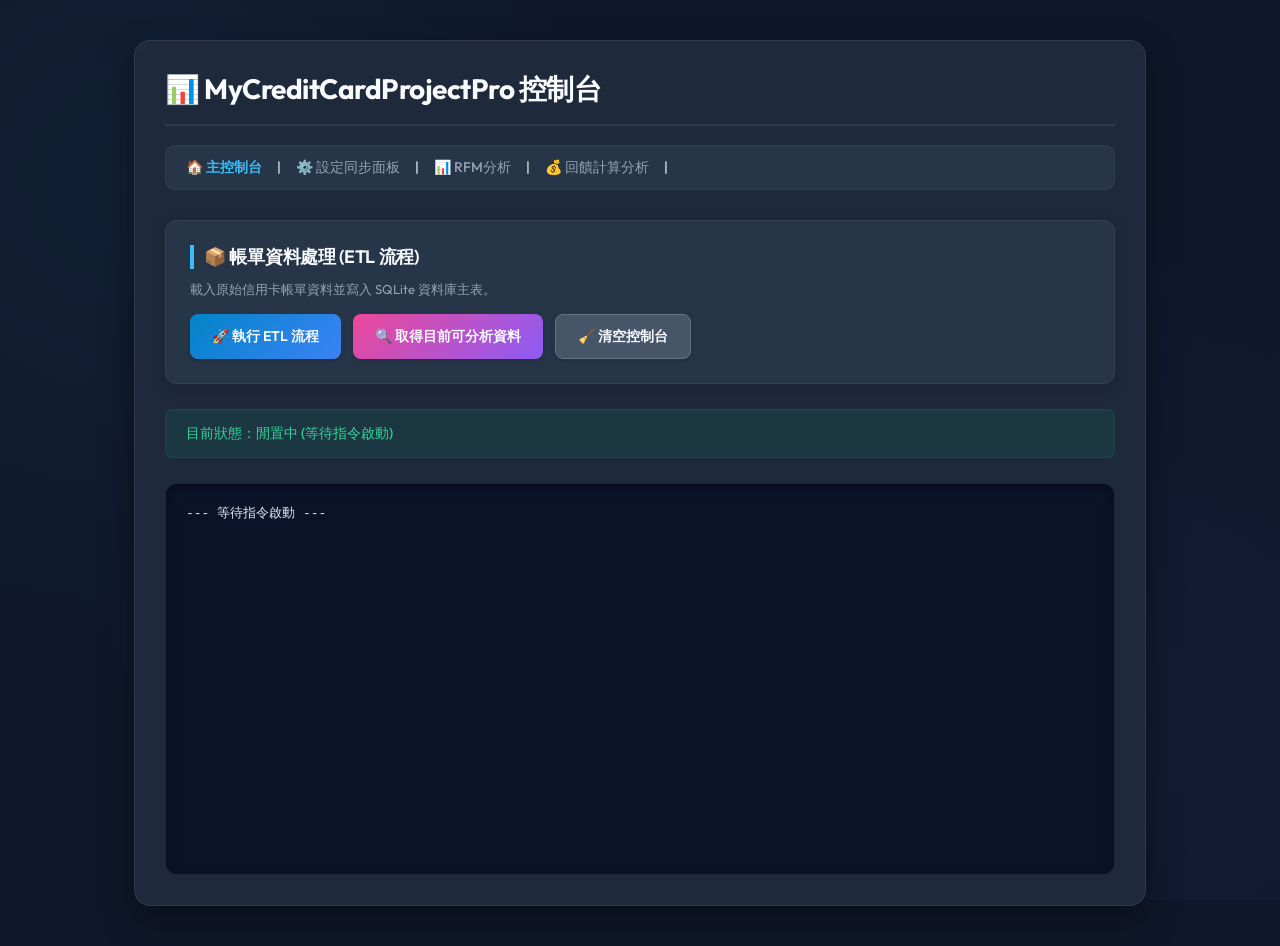
<file: web/index.html>
<!DOCTYPE html>
<html lang="zh-TW">

<head>
    <meta charset="UTF-8">
    <meta name="viewport" content="width=device-width, initial-scale=1.0">
    <title>MyCreditCardProjectPro 控制台 - 主頁</title>
    <!-- 引入高品質字型 Outfit -->
    <link href="https://fonts.googleapis.com/css2?family=Outfit:wght@300;400;500;600;700&display=swap" rel="stylesheet">
    <!-- 引入通用外部樣式表 -->
    <link rel="stylesheet" href="styles.css">
</head>

<body>
    <div class="container">
        <h1>📊 MyCreditCardProjectPro 控制台</h1>

        <!-- 簡單的導覽超連結 -->
        <div class="nav-bar">
            <span class="active">🏠 主控制台</span> |
            <a href="sync_config.html">⚙️ 設定同步面板</a> |
            <a href="rfm_service.html">📊 RFM分析</a>|
            <a href="reward_service.html">💰 回饋計算分析</a>|
        </div>

        <!-- 區塊一：帳單資料載入與處理 (ETL) -->
        <div class="section-box">
            <div class="section-title">📦 帳單資料處理 (ETL 流程)</div>
            <p style="margin: 0 0 15px 0; font-size: 13px; color: var(--text-secondary);">載入原始信用卡帳單資料並寫入 SQLite 資料庫主表。
            </p>
            <div class="button-group">
                <button id="btnEtl" class="btn-primary" onclick="runTask('etl')">🚀 執行 ETL 流程</button>
                <button id="btnFetch" class="btn-primary" style="background: linear-gradient(135deg, #ec4899, #8b5cf6);"
                    onclick="fetchAnalyzableData()">🔍 取得目前可分析資料</button>
                <button id="btnClear" class="btn-secondary" onclick="clearConsole()">🧹 清空控制台</button>
            </div>
        </div>
        <!-- 互動狀態引導 -->
        <div id="status" class="status-box">目前狀態：閒置中 (等待指令啟動)</div>

        <!-- 即時日誌控制台 -->
        <div id="console" class="console">--- 等待指令啟動 ---</div>
    </div>

    <script>
        let eventSource = null;
        let isFirstAnalyzableFetch = true;

        function appendLog(message) {
            const consoleDiv = document.getElementById('console');
            const span = document.createElement('span');

            // 關鍵字上色
            if (message.includes('INFO')) span.className = 'log-info';
            else if (message.includes('WARNING')) span.className = 'log-warning';
            else if (message.includes('ERROR')) span.className = 'log-error';

            if (message.includes('✅') || message.includes('🎉') || message.includes('成功') || message.includes('完畢')) {
                span.className = 'log-success';
            }

            span.textContent = message + '\n';
            consoleDiv.appendChild(span);

            // 自動捲動
            consoleDiv.scrollTop = consoleDiv.scrollHeight;
        }

        function clearConsole() {
            document.getElementById('console').innerHTML = '--- 控制台已清空 ---';
        }

        function toggleAll(name, checked) {
            const checkboxes = document.querySelectorAll(`input[name="${name}"]`);
            checkboxes.forEach(cb => cb.checked = checked);
        }

        function fetchAnalyzableData() {
            const btnFetch = document.getElementById('btnFetch');

            // 首次點擊：自動觸發所有設定同步 (config_all)
            if (isFirstAnalyzableFetch) {
                btnFetch.disabled = true;
                btnFetch.textContent = '⚙️ 正在同步設定檔...';
                appendLog(`\n[${new Date().toLocaleTimeString()}] >>>>> 首次讀取，自動啟動設定同步流程 <<<<<`);

                const allButtons = document.querySelectorAll('button');
                const statusDiv = document.getElementById('status');

                // 鎖定所有按鈕
                allButtons.forEach(btn => btn.disabled = true);
                statusDiv.textContent = `目前狀態：首次讀取，正在執行 [所有設定同步] 中...`;
                statusDiv.className = "status-box status-busy";

                if (eventSource) {
                    eventSource.close();
                }

                eventSource = new EventSource('/api/run/config_all');

                eventSource.onmessage = function (event) {
                    appendLog(event.data);
                };

                eventSource.onerror = function (err) {
                    console.log("SSE Stream ended.");
                    eventSource.close();
                    eventSource = null;

                    isFirstAnalyzableFetch = false; // 標記為已同步

                    // 解鎖所有按鈕
                    allButtons.forEach(btn => btn.disabled = false);
                    statusDiv.textContent = `目前狀態：設定同步完成 (閒置中)`;
                    statusDiv.className = "status-box";
                    appendLog(`[${new Date().toLocaleTimeString()}] <<<<< 設定同步完成，開始取得可分析資料 <<<<<`);

                    // 連動呼叫真正讀取資料
                    fetchAnalyzableData();
                };
                return;
            }

            // 正常加載可分析資料 API 流程
            btnFetch.disabled = true;
            btnFetch.textContent = '🔍 正在取得可分析資料...';

            appendLog(`\n[${new Date().toLocaleTimeString()}] >>>>> 啟動讀取可分析資料 API <<<<<`);

            fetch('/api/analyzable-data')
                .then(res => res.json())
                .then(data => {
                    if (data.error) {
                        appendLog(`❌ 取得資料失敗: ${data.error}`);
                        alert(`取得資料失敗: ${data.error}`);
                        btnFetch.disabled = false;
                        btnFetch.textContent = '🔍 取得目前可分析資料';
                        return;
                    }

                    // 1. 渲染銀行名稱
                    const bankList = document.getElementById('bankList');
                    bankList.innerHTML = '';
                    if (data.banks && data.banks.length > 0) {
                        data.banks.forEach(bank => {
                            const label = document.createElement('label');
                            label.className = 'checkbox-label';
                            label.innerHTML = `<input type="checkbox" name="bank" value="${bank.id}" checked> ${bank.name}`;
                            bankList.appendChild(label);
                        });
                    } else {
                        bankList.innerHTML = '<span style="color: #64748b; font-size: 13px; padding: 6px;">無銀行資料</span>';
                    }

                    // 2. 渲染卡片名稱
                    const cardList = document.getElementById('cardList');
                    cardList.innerHTML = '';
                    if (data.cards && data.cards.length > 0) {
                        data.cards.forEach(card => {
                            const label = document.createElement('label');
                            label.className = 'checkbox-label';
                            label.innerHTML = `<input type="checkbox" name="card" value="${card}" checked> ${card}`;
                            cardList.appendChild(label);
                        });
                    } else {
                        cardList.innerHTML = '<span style="color: #64748b; font-size: 13px; padding: 6px;">無卡片資料</span>';
                    }

                    // 3. 渲染第三方支付
                    const paymentList = document.getElementById('paymentList');
                    paymentList.innerHTML = '';
                    if (data.payment_processes && data.payment_processes.length > 0) {
                        data.payment_processes.forEach(pay => {
                            const label = document.createElement('label');
                            label.className = 'checkbox-label';
                            label.innerHTML = `<input type="checkbox" name="payment" value="${pay}" checked> ${pay}`;
                            paymentList.appendChild(label);
                        });
                    } else {
                        paymentList.innerHTML = '<span style="color: #64748b; font-size: 13px; padding: 6px;">無支付管道資料</span>';
                    }

                    // 4. 渲染地點代碼選單
                    const locationSelect = document.getElementById('locationSelect');
                    locationSelect.innerHTML = '<option value="">全部地區</option>';
                    if (data.locations && data.locations.length > 0) {
                        data.locations.forEach(loc => {
                            const opt = document.createElement('option');
                            opt.value = loc;
                            opt.textContent = loc;
                            locationSelect.appendChild(opt);
                        });
                    }

                    // 顯示篩選區域
                    document.getElementById('filterSection').style.display = 'block';

                    // 啟用回饋與匯出按鈕
                    document.getElementById('btnRewards').disabled = false;
                    document.getElementById('btnExport').disabled = false;

                    btnFetch.disabled = false;
                    btnFetch.textContent = '🔄 重新取得可分析資料';
                    appendLog('✅ 成功取得可分析的銀行、卡片、第三方支付及地點清單，已啟用分析、回饋與篩選匯出按鈕。');
                })
                .catch(err => {
                    console.error(err);
                    appendLog(`❌ 連線失敗，無法取得可分析資料`);
                    alert('連線失敗，請確認 API 伺服器是否正常運行。');
                    btnFetch.disabled = false;
                    btnFetch.textContent = '🔍 取得目前可分析資料';
                });
        }

        function handleTimePresetClick(clickedCb) {
            const presets = document.querySelectorAll('input[name="timePreset"]');
            const startDateInput = document.getElementById('startDate');
            const endDateInput = document.getElementById('endDate');

            if (clickedCb.checked) {
                // 取消勾選其他時間 preset
                presets.forEach(cb => {
                    if (cb !== clickedCb) cb.checked = false;
                });
                // 禁用自訂日期輸入
                startDateInput.disabled = true;
                endDateInput.disabled = true;
                startDateInput.value = '';
                endDateInput.value = '';
            } else {
                // 啟用自訂日期輸入
                startDateInput.disabled = false;
                endDateInput.disabled = false;
            }
        }

        function runTask(type) {
            if (eventSource) {
                eventSource.close();
            }

            const allButtons = document.querySelectorAll('button');
            const statusDiv = document.getElementById('status');

            // 鎖定所有按鈕防止重疊執行
            allButtons.forEach(btn => btn.disabled = true);

            // 變更狀態文字與視覺標記
            statusDiv.textContent = `目前狀態：正在執行 [${type.toUpperCase()}] 任務中...`;
            statusDiv.className = "status-box status-busy";

            appendLog(`\n[${new Date().toLocaleTimeString()}] >>>>> 啟動 ${type.toUpperCase()} 任務 <<<<<`);

            // 收集核取與輸入篩選條件
            const checkedBanks = Array.from(document.querySelectorAll('input[name="bank"]:checked')).map(cb => cb.value);
            const checkedCards = Array.from(document.querySelectorAll('input[name="card"]:checked')).map(cb => cb.value);
            const checkedPayments = Array.from(document.querySelectorAll('input[name="payment"]:checked')).map(cb => cb.value);

            const checkedPreset = document.querySelector('input[name="timePreset"]:checked');
            const timeWindow = checkedPreset ? checkedPreset.value : '';
            const startDate = document.getElementById('startDate').value;
            const endDate = document.getElementById('endDate').value;
            const location = document.getElementById('locationSelect').value;

            const params = new URLSearchParams();
            if (checkedBanks.length > 0) params.append('banks', checkedBanks.join(','));
            if (checkedCards.length > 0) params.append('cards', checkedCards.join(','));
            if (checkedPayments.length > 0) params.append('payments', checkedPayments.join(','));
            if (timeWindow) params.append('time_window', timeWindow);
            if (startDate) params.append('start_date', startDate);
            if (endDate) params.append('end_date', endDate);
            if (location) params.append('location', location);

            const paramsStr = params.toString();
            const url = `/api/run/${type}` + (paramsStr ? `?${paramsStr}` : '');

            eventSource = new EventSource(url);

            eventSource.onmessage = function (event) {
                appendLog(event.data);
            };

            eventSource.onerror = function (err) {
                console.log("SSE Stream ended.");
                eventSource.close();
                eventSource = null;

                // 解鎖所有按鈕
                allButtons.forEach(btn => btn.disabled = false);

                statusDiv.textContent = `目前狀態：[${type.toUpperCase()}] 任務執行結束 (閒置中)`;
                statusDiv.className = "status-box";
                appendLog(`[${new Date().toLocaleTimeString()}] <<<<< ${type.toUpperCase()} 任務完成 >>>>>\n`);
            };
        }
    </script>
</body>

</html>
</file>
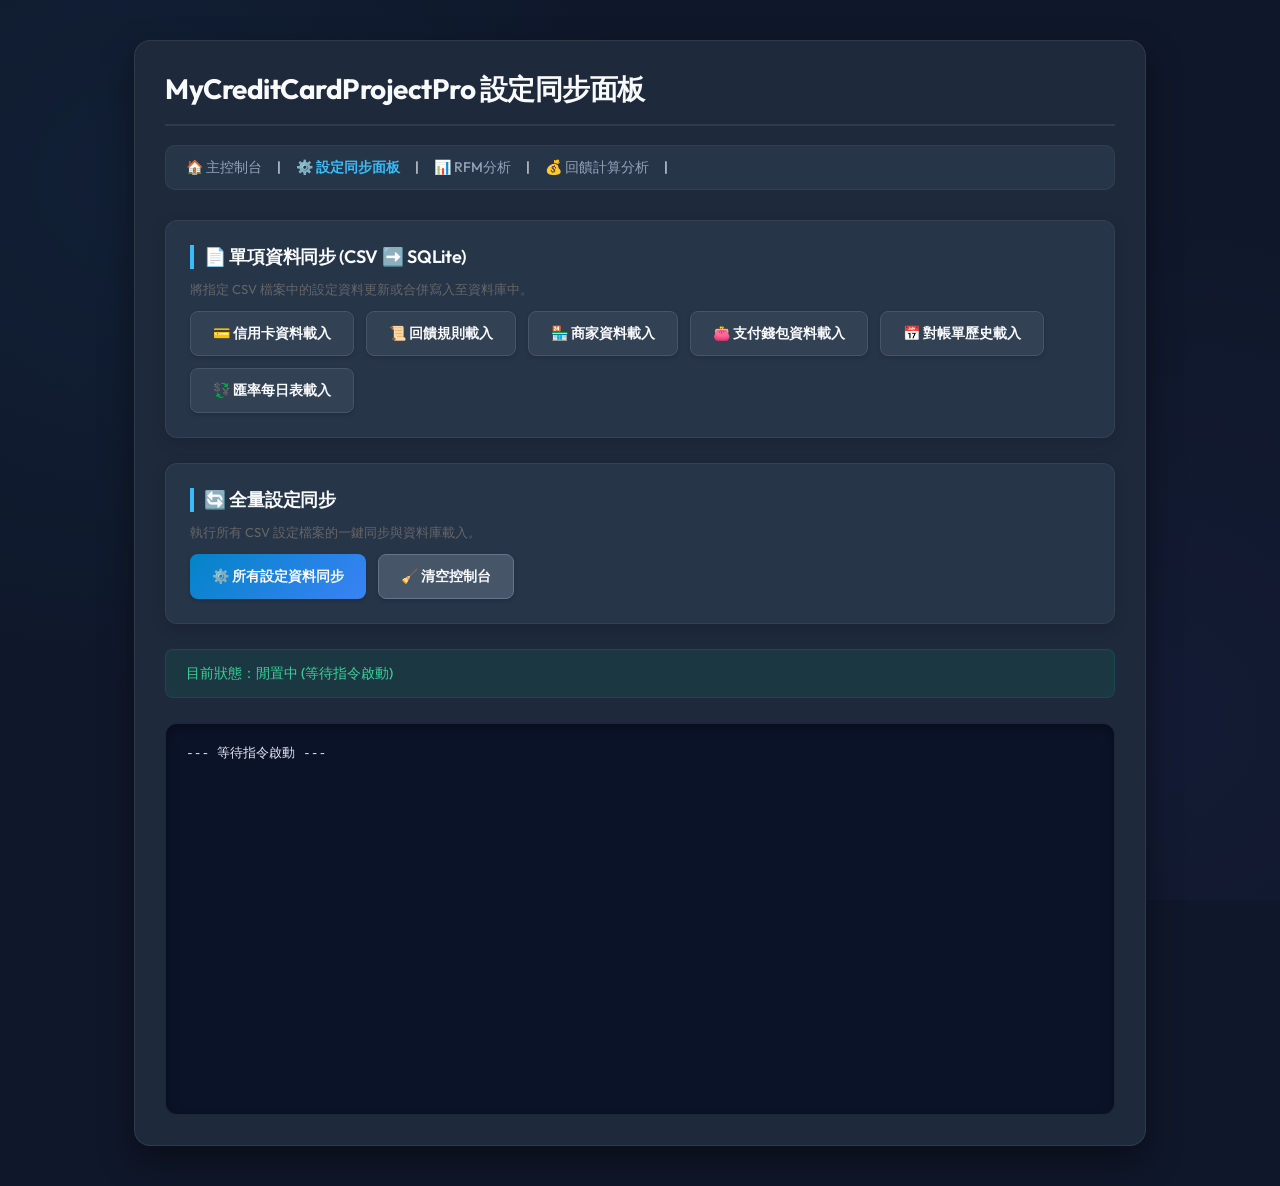
<file: web/sync_config.html>
<!DOCTYPE html>
<html lang="zh-TW">

<head>
    <meta charset="UTF-8">
    <meta name="viewport" content="width=device-width, initial-scale=1.0">
    <title>MyCreditCardProjectPro 控制台 - 設定同步</title>
    <!-- 引入高品質字型 Outfit -->
    <link href="https://fonts.googleapis.com/css2?family=Outfit:wght@300;400;500;600;700&display=swap" rel="stylesheet">
    <!-- 引入通用外部樣式表 -->
    <link rel="stylesheet" href="styles.css">
</head>

<body>
    <div class="container">
        <h1>MyCreditCardProjectPro 設定同步面板</h1>

        <!-- 導覽超連結 -->
        <div class="nav-bar">
            <a href="index.html">🏠 主控制台</a> |
            <span class="active">⚙️ 設定同步面板</span>|
            <a href="rfm_service.html">📊 RFM分析</a>|
            <a href="reward_service.html">💰 回饋計算分析</a>|
        </div>

        <!-- 區塊一：單項資料同步 -->
        <div class="section-box">
            <div class="section-title">📄 單項資料同步 (CSV ➡️ SQLite)</div>
            <p style="margin: 0 0 12px 0; font-size: 13px; color: #666;">將指定 CSV 檔案中的設定資料更新或合併寫入至資料庫中。</p>
            <div class="button-group">
                <button id="btnConfig_Card" onclick="runTask('config_card')">💳 信用卡資料載入</button>
                <button id="btnConfig_Reward" onclick="runTask('config_reward')">📜 回饋規則載入</button>
                <button id="btnConfig_Mer" onclick="runTask('config_mer')">🏪 商家資料載入</button>
                <button id="btnConfig_PayGate" onclick="runTask('config_paygate')">👛 支付錢包資料載入</button>
                <button id="btnConfig_BillingHistory" onclick="runTask('config_billing_history')">📅 對帳單歷史載入</button>
                <button id="btnConfig_FxTable" onclick="runTask('config_fx_table')">💱 匯率每日表載入</button>
            </div>
        </div>

        <!-- 區塊二：全量設定同步與操作 -->
        <div class="section-box">
            <div class="section-title">🔄 全量設定同步</div>
            <p style="margin: 0 0 12px 0; font-size: 13px; color: #666;">執行所有 CSV 設定檔案的一鍵同步與資料庫載入。</p>
            <div class="button-group">
                <button id="btnConfig_All" class="btn-primary" onclick="runTask('config_all')">⚙️ 所有設定資料同步</button>
                <button id="btnClear" class="btn-secondary" onclick="clearConsole()">🧹 清空控制台</button>
            </div>
        </div>

        <!-- 狀態引導欄 -->
        <div id="status" class="status-box">目前狀態：閒置中 (等待指令啟動)</div>

        <!-- 即時日誌控制台 -->
        <div id="console" class="console">--- 等待指令啟動 ---</div>
    </div>

    <script>
        let eventSource = null;

        function appendLog(message) {
            const consoleDiv = document.getElementById('console');
            const span = document.createElement('span');

            // 關鍵字著色
            if (message.includes('INFO')) span.className = 'log-info';
            else if (message.includes('WARNING')) span.className = 'log-warning';
            else if (message.includes('ERROR')) span.className = 'log-error';

            if (message.includes('✅') || message.includes('🎉') || message.includes('成功') || message.includes('完畢')) {
                span.className = 'log-success';
            }

            span.textContent = message + '\n';
            consoleDiv.appendChild(span);

            // 自動滾動到底部
            consoleDiv.scrollTop = consoleDiv.scrollHeight;
        }

        function clearConsole() {
            document.getElementById('console').innerHTML = '--- 控制台已清空 ---\n';
        }

        function runTask(type) {
            if (eventSource) {
                eventSource.close();
            }

            const allButtons = document.querySelectorAll('button');
            const statusDiv = document.getElementById('status');

            // 鎖定所有按鈕防止重複觸發與衝突
            allButtons.forEach(btn => btn.disabled = true);

            // 更新狀態顯示
            statusDiv.textContent = `目前狀態：正在執行 [${type.toUpperCase()}] 設定同步...`;
            statusDiv.className = "status-box status-busy";

            appendLog(`\n[${new Date().toLocaleTimeString()}] >>>>> 啟動 ${type.toUpperCase()} 設定同步 <<<<<`);

            const url = `/api/run/${type}`;
            eventSource = new EventSource(url);

            eventSource.onmessage = function (event) {
                appendLog(event.data);
            };

            eventSource.onerror = function (err) {
                console.log("SSE Stream ended.");
                eventSource.close();
                eventSource = null;

                // 解鎖所有按鈕
                allButtons.forEach(btn => btn.disabled = false);

                statusDiv.textContent = `目前狀態：[${type.toUpperCase()}] 設定同步結束 (閒置中)`;
                statusDiv.className = "status-box";
                appendLog(`[${new Date().toLocaleTimeString()}] <<<<< ${type.toUpperCase()} 設定同步完成 >>>>>\n`);
            };
        }
    </script>
</body>

</html>
</file>
<file: web/styles.css>
:root {
    --bg-color: #0f172a;
    --container-bg: #1e293b;
    --card-bg: #273549;
    --card-bg-inner: #1f293d;
    --text-primary: #f8fafc;
    --text-secondary: #94a3b8;
    --border-color: #38bdf820;
    --primary-accent: linear-gradient(135deg, #0284c7, #3b82f6);
    --primary-accent-hover: linear-gradient(135deg, #0369a1, #2563eb);
    --secondary-accent: linear-gradient(135deg, #10b981, #059669);
    --btn-bg: #334155;
    --btn-border: #475569;
    --console-bg: #0b1329;
    --font-family: 'Outfit', 'Inter', -apple-system, BlinkMacSystemFont, "Segoe UI", Roboto, sans-serif;
}

body {
    font-family: var(--font-family);
    background-color: var(--bg-color);
    margin: 0;
    padding: 40px 20px;
    color: var(--text-primary);
    background-image: radial-gradient(circle at 10% 20%, rgba(56, 189, 248, 0.05) 0%, transparent 40%),
        radial-gradient(circle at 90% 80%, rgba(99, 102, 241, 0.05) 0%, transparent 40%);
    background-attachment: fixed;
}

.container {
    max-width: 950px;
    margin: 0 auto;
    background: var(--container-bg);
    padding: 30px;
    border: 1px solid rgba(255, 255, 255, 0.08);
    border-radius: 16px;
    box-shadow: 0 15px 35px rgba(0, 0, 0, 0.4);
    backdrop-filter: blur(10px);
}

h1 {
    color: var(--text-primary);
    font-size: 28px;
    font-weight: 700;
    border-bottom: 2px solid rgba(255, 255, 255, 0.08);
    padding-bottom: 15px;
    margin-top: 0;
    letter-spacing: -0.5px;
    display: flex;
    align-items: center;
    gap: 10px;
}

.nav-bar {
    background-color: var(--card-bg);
    padding: 12px 20px;
    border: 1px solid rgba(255, 255, 255, 0.05);
    border-radius: 10px;
    margin-bottom: 30px;
    font-size: 14px;
    display: flex;
    gap: 15px;
    align-items: center;
}

.nav-bar a {
    text-decoration: none;
    color: var(--text-secondary);
    font-weight: 500;
    transition: color 0.2s, transform 0.2s;
    display: flex;
    align-items: center;
    gap: 6px;
}

.nav-bar a:hover {
    color: #38bdf8;
    transform: translateY(-1px);
}

.nav-bar span.active {
    font-weight: 600;
    color: #38bdf8;
    display: flex;
    align-items: center;
    gap: 6px;
}

/* 功能區塊排版 */
.section-box {
    border: 1px solid rgba(255, 255, 255, 0.06);
    padding: 24px;
    border-radius: 12px;
    margin-bottom: 25px;
    background-color: var(--card-bg);
    box-shadow: 0 4px 15px rgba(0, 0, 0, 0.15);
    transition: transform 0.2s, box-shadow 0.2s;
}

.section-box:hover {
    transform: translateY(-2px);
    box-shadow: 0 8px 25px rgba(0, 0, 0, 0.2);
}

.section-title {
    font-size: 18px;
    font-weight: 600;
    margin-bottom: 12px;
    color: var(--text-primary);
    border-left: 4px solid #38bdf8;
    padding-left: 10px;
    letter-spacing: -0.3px;
}

.button-group {
    display: flex;
    flex-wrap: wrap;
    gap: 12px;
}

button {
    padding: 12px 22px;
    font-family: var(--font-family);
    font-size: 14px;
    font-weight: 600;
    border: 1px solid var(--btn-border);
    border-radius: 8px;
    background-color: var(--btn-bg);
    cursor: pointer;
    color: var(--text-primary);
    transition: all 0.2s cubic-bezier(0.4, 0, 0.2, 1);
    display: inline-flex;
    align-items: center;
    justify-content: center;
    gap: 8px;
    box-shadow: 0 2px 4px rgba(0, 0, 0, 0.15);
}

button:hover:not(:disabled) {
    background-color: #3e526a;
    transform: translateY(-2px);
    box-shadow: 0 4px 8px rgba(0, 0, 0, 0.25);
}

button:active:not(:disabled) {
    transform: translateY(0);
}

button:disabled {
    background-color: #1e293b;
    color: #64748b;
    border-color: #334155;
    cursor: not-allowed;
    box-shadow: none;
    opacity: 0.5;
}

.btn-primary {
    background: var(--primary-accent);
    border: none;
}

.btn-primary:hover:not(:disabled) {
    background: var(--primary-accent-hover);
}

.btn-secondary {
    background: #475569;
    border-color: #64748b;
}

.btn-secondary:hover:not(:disabled) {
    background: #64748b;
}

/* 狀態引導欄 */
.status-box {
    background-color: rgba(16, 185, 129, 0.1);
    border: 1px solid rgba(16, 185, 129, 0.15);
    padding: 14px 20px;
    border-radius: 8px;
    margin-bottom: 25px;
    font-weight: 500;
    color: #34d399;
    display: flex;
    align-items: center;
    gap: 8px;
    font-size: 14px;
}

.status-busy {
    background-color: rgba(245, 158, 11, 0.1);
    border-color: rgba(245, 158, 11, 0.15);
    color: #fbbf24;
    animation: pulse 2s infinite ease-in-out;
}

@keyframes pulse {

    0%,
    100% {
        opacity: 1;
    }

    50% {
        opacity: 0.8;
    }
}

/* 標準控制台 */
.console {
    background-color: var(--console-bg);
    color: #e2e8f0;
    padding: 20px;
    border-radius: 12px;
    font-family: ui-monospace, SFMono-Regular, Menlo, Monaco, Consolas, monospace;
    height: 350px;
    overflow-y: auto;
    white-space: pre-wrap;
    font-size: 13px;
    line-height: 1.6;
    border: 1px solid rgba(255, 255, 255, 0.08);
    box-shadow: inset 0 4px 12px rgba(0, 0, 0, 0.3);
}

.log-info {
    color: #38bdf8;
}

.log-warning {
    color: #fbbf24;
}

.log-error {
    color: #f87171;
}

.log-success {
    color: #34d399;
}

/* 篩選區塊樣式 */
.filter-section {
    border-top: 1px solid rgba(255, 255, 255, 0.08);
    padding-top: 20px;
    margin-top: 20px;
    animation: fadeIn 0.3s ease-out;
}

@keyframes fadeIn {
    from {
        opacity: 0;
        transform: translateY(10px);
    }

    to {
        opacity: 1;
        transform: translateY(0);
    }
}

.filter-title {
    font-size: 15px;
    font-weight: 600;
    margin: 0 0 15px 0;
    color: var(--text-primary);
    display: flex;
    align-items: center;
    gap: 6px;
}

.filter-container {
    display: grid;
    grid-template-columns: repeat(auto-fit, minmax(260px, 1fr));
    gap: 20px;
}

.filter-card {
    background-color: var(--card-bg-inner);
    border: 1px solid rgba(255, 255, 255, 0.05);
    border-radius: 10px;
    padding: 16px;
    box-shadow: 0 4px 10px rgba(0, 0, 0, 0.1);
}

/* 隱藏 details 原生的箭頭 */
.filter-card details summary {
    list-style: none;
    outline: none;
    cursor: pointer;
    user-select: none;
}
.filter-card details summary::-webkit-details-marker {
    display: none;
}

/* 自訂三角箭頭樣式與動畫 */
.filter-card .arrow-icon {
    display: inline-block;
    transition: transform 0.2s ease-in-out;
    margin-right: 6px;
    font-size: 10px;
    color: var(--text-secondary);
    vertical-align: middle;
}

.filter-card details[open] .arrow-icon {
    transform: rotate(90deg);
}

.filter-card-header {
    display: flex;
    justify-content: space-between;
    align-items: center;
    font-size: 13px;
    font-weight: 600;
    color: var(--text-primary);
}

/* 當 details 摺疊時不顯示底線與下方邊距 */
.filter-card details .filter-card-header {
    border-bottom: none;
    margin-bottom: 0;
    padding-bottom: 0;
}

/* 當 details 展開時顯示底線與下方邊距 */
.filter-card details[open] .filter-card-header {
    border-bottom: 1px solid rgba(255, 255, 255, 0.06);
    margin-bottom: 12px;
    padding-bottom: 8px;
}

.filter-actions {
    display: flex;
    gap: 8px;
    font-size: 11px;
}

.filter-link {
    color: #38bdf8;
    cursor: pointer;
    text-decoration: none;
}

.filter-link:hover {
    text-decoration: underline;
}

.filter-list {
    max-height: 150px;
    overflow-y: auto;
    display: flex;
    flex-direction: column;
    gap: 6px;
    padding-right: 4px;
}

/* 滾動條美化 */
.filter-list::-webkit-scrollbar,
.console::-webkit-scrollbar {
    width: 6px;
}

.filter-list::-webkit-scrollbar-track,
.console::-webkit-scrollbar-track {
    background: transparent;
}

.filter-list::-webkit-scrollbar-thumb,
.console::-webkit-scrollbar-thumb {
    background: #475569;
    border-radius: 4px;
}

/* 自訂美化 Checkbox */
.checkbox-label {
    display: flex;
    align-items: center;
    font-size: 13px;
    cursor: pointer;
    padding: 6px;
    border-radius: 6px;
    transition: background-color 0.15s;
    user-select: none;
    color: var(--text-secondary);
}

.checkbox-label:hover {
    background-color: rgba(255, 255, 255, 0.04);
    color: var(--text-primary);
}

.checkbox-label input[type="checkbox"] {
    margin-right: 8px;
    width: 15px;
    height: 15px;
    accent-color: #38bdf8;
    cursor: pointer;
}
</file>
